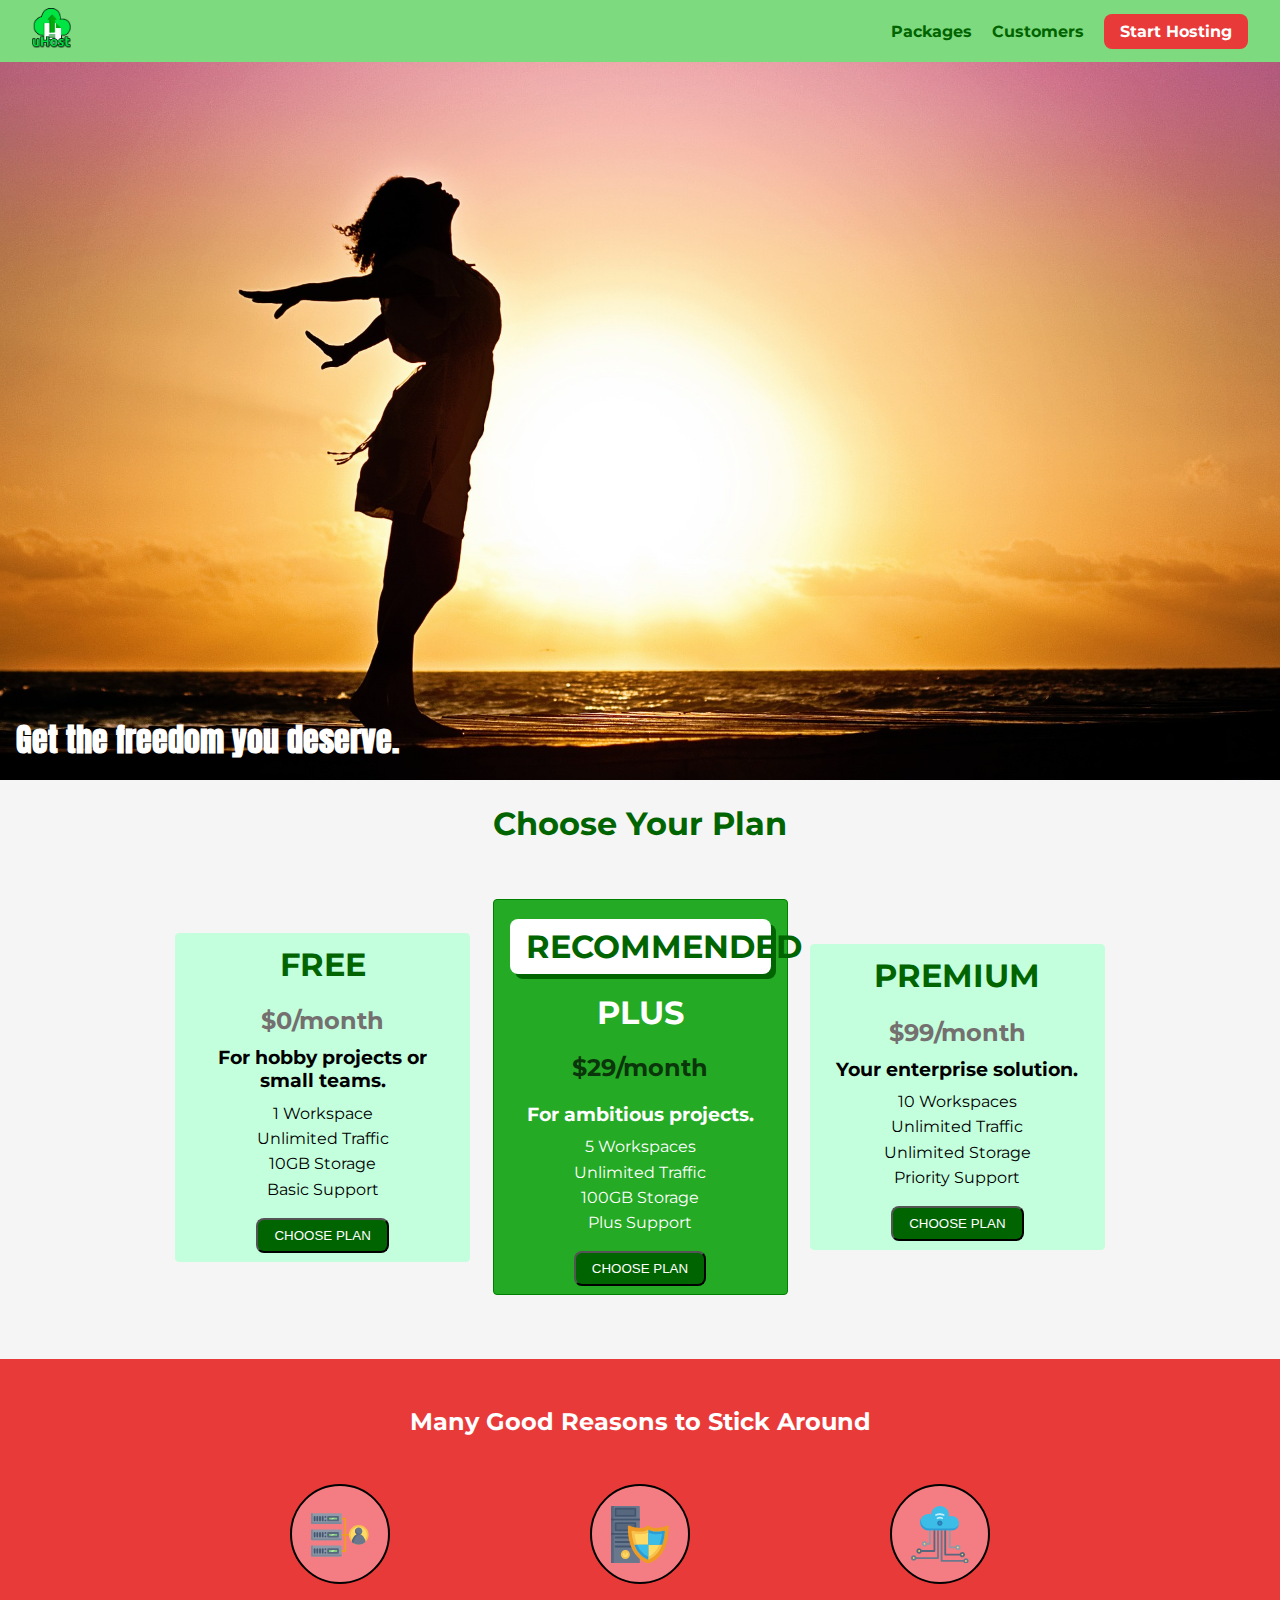
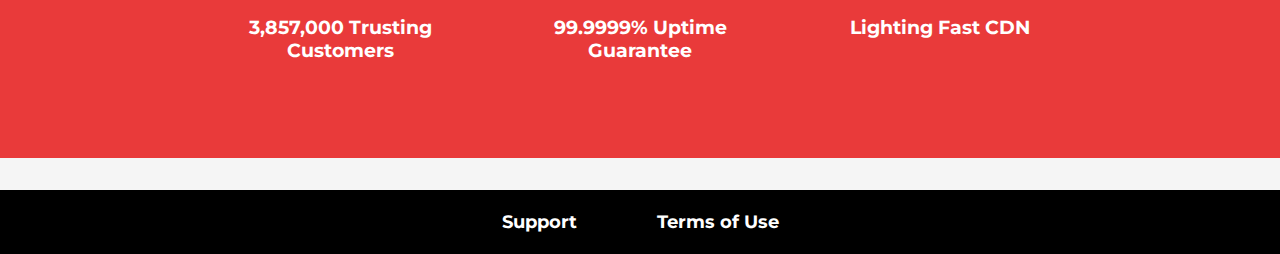
<file: index.html>
<!DOCTYPE html>
<html lang="en">

<head>
    <meta charset="UTF-8">
    <meta name="viewport" content="width=device-width, initial-scale=1.0, user-scalable=yes">
    <title>uHost</title>
    <link rel="shortcut icon" href="favicon.png">
    <link rel="stylesheet" href="./common.css">
    <link rel="stylesheet" href="./main.css">
    <script src="./app.js" defer></script>
</head>

<body>
    <!-- Backdrop -->
    <div class="backdrop"></div>

    <section class="model">
        <h1>Do You Want to <br> Continue ?</h1>

        <div class="model-panel">
            <a href="./start-hosting/">Yes!</a>
            <button>No!</button>
        </div>
    </section>


    <header>
        <h2>
            <img src="./image/menu-icon.svg" alt="menu icon" class="menu-icon">

            <a href="/">
                <img src="./image/uhost-icon.png" alt="uHost Logo">
            </a>
        </h2>
        <nav class="desktop-nav">
            <ul>
                <li>
                    <a href="./packages/">Packages</a>
                </li>
                <li>
                    <a href="./customers/">Customers</a>
                </li>
                <li>
                    <a href="./start-hosting/" class="cta-btn">Start Hosting</a>
                </li>
            </ul>
        </nav>
    </header>


    <!-- SideNav for mobile -->
    <nav class="mobile-nav">
        <ul>
            <li>
                <a href="./packages/">Packages</a>
            </li>
            <li>
                <a href="./customers/">Customers</a>
            </li>
            <li>
                <a href="./start-hosting/" class="cta-btn">Start Hosting</a>
            </li>
        </ul>
    </nav>

    <main>
        <section id="title">
            <h1>Get the freedom you deserve.</h1>
        </section>

        <section id="plans">
            <h1 class="sub-title">Choose Your Plan</h1>

            <div>
                <article>
                    <h1 class="card-title">FREE</h1>
                    <h2 class="card-price">$0/month</h2>
                    <h3>For hobby projects or small teams.</h3>
                    <ul>
                        <li>1 Workspace</li>
                        <li>Unlimited Traffic</li>
                        <li>10GB Storage</li>
                        <li>Basic Support</li>
                    </ul>
                    <div>
                        <button class="choose-plan-btn">CHOOSE PLAN</button>
                    </div>
                </article>
                <article class="card-recommend">
                    <h1>RECOMMENDED</h1>
                    <h1>PLUS</h1>
                    <h2 class="card-recommend-price">$29/month</h2>
                    <h3>For ambitious projects.</h3>
                    <ul>
                        <li>5 Workspaces</li>
                        <li>Unlimited Traffic</li>
                        <li>100GB Storage</li>
                        <li>Plus Support</li>
                    </ul>
                    <div>
                        <button class="choose-plan-btn">CHOOSE PLAN</button>
                    </div>
                </article>
                <article>
                    <h1 class="card-title">PREMIUM</h1>
                    <h2 class="card-price">$99/month</h2>
                    <h3>Your enterprise solution.</h3>
                    <ul>
                        <li>10 Workspaces</li>
                        <li>Unlimited Traffic</li>
                        <li>Unlimited Storage</li>
                        <li>Priority Support</li>
                    </ul>
                    <div>
                        <button class="choose-plan-btn">CHOOSE PLAN</button>
                    </div>
                </article>
            </div>

        </section>

        <section class="reasons">
            <h2>Many Good Reasons to Stick Around</h2>

            <section class="reason-items">
                <div>
                    <figure>
                        <svg viewBox="0 0 512 512">
                            <path style="fill:#F09B24;"
                                d="M344,248h-32V112c0-4.418-3.582-8-8-8h-40c-4.418,0-8,3.582-8,8s3.582,8,8,8h32v128h-32  c-4.418,0-8,3.582-8,8s3.582,8,8,8h32v128h-32c-4.418,0-8,3.582-8,8s3.582,8,8,8h40c4.418,0,8-3.582,8-8V264h32c4.418,0,8-3.582,8-8  S348.418,248,344,248z">
                            </path>
                            <path style="fill:#8E9AA9;"
                                d="M264,64H8c-4.418,0-8,3.582-8,8v80c0,4.418,3.582,8,8,8h256c4.418,0,8-3.582,8-8V72  C272,67.582,268.418,64,264,64z">
                            </path>
                            <path style="fill:#7C899B;"
                                d="M24,144c-4.418,0-8-3.582-8-8V64H8c-4.418,0-8,3.582-8,8v80c0,4.418,3.582,8,8,8h256  c4.418,0,8-3.582,8-8v-8H24z">
                            </path>
                            <rect x="152" y="96" style="fill:#B8E3A8;" width="88" height="32"></rect>
                            <g>
                                <polygon style="fill:#7EC97D;" points="152,96 152,128 166,128 198,96  "></polygon>
                                <polygon style="fill:#7EC97D;" points="220,96 188,128 240,128 240,96  "></polygon>
                            </g>
                            <path style="fill:#56677E;"
                                d="M240,136h-88c-4.418,0-8-3.582-8-8V96c0-4.418,3.582-8,8-8h88c4.418,0,8,3.582,8,8v32  C248,132.418,244.418,136,240,136z M160,120h72v-16h-72V120z">
                            </path>
                            <g>
                                <path style="fill:#435670;"
                                    d="M32,136c-4.418,0-8-3.582-8-8V96c0-4.418,3.582-8,8-8s8,3.582,8,8v32C40,132.418,36.418,136,32,136z   ">
                                </path>
                                <path style="fill:#435670;"
                                    d="M56,136c-4.418,0-8-3.582-8-8V96c0-4.418,3.582-8,8-8s8,3.582,8,8v32C64,132.418,60.418,136,56,136z   ">
                                </path>
                                <path style="fill:#435670;"
                                    d="M80,136c-4.418,0-8-3.582-8-8V96c0-4.418,3.582-8,8-8s8,3.582,8,8v32C88,132.418,84.418,136,80,136z   ">
                                </path>
                                <path style="fill:#435670;"
                                    d="M104,136c-4.418,0-8-3.582-8-8V96c0-4.418,3.582-8,8-8s8,3.582,8,8v32   C112,132.418,108.418,136,104,136z">
                                </path>
                                <path style="fill:#435670;"
                                    d="M128,105c-4.418,0-8-3.582-8-8v-1c0-4.418,3.582-8,8-8s8,3.582,8,8v1   C136,101.418,132.418,105,128,105z">
                                </path>
                                <path style="fill:#435670;"
                                    d="M128,136c-4.418,0-8-3.582-8-8v-1c0-4.418,3.582-8,8-8s8,3.582,8,8v1   C136,132.418,132.418,136,128,136z">
                                </path>
                            </g>
                            <path style="fill:#8E9AA9;"
                                d="M264,208H8c-4.418,0-8,3.582-8,8v80c0,4.418,3.582,8,8,8h256c4.418,0,8-3.582,8-8v-80  C272,211.582,268.418,208,264,208z">
                            </path>
                            <path style="fill:#7C899B;"
                                d="M24,288c-4.418,0-8-3.582-8-8v-72H8c-4.418,0-8,3.582-8,8v80c0,4.418,3.582,8,8,8h256  c4.418,0,8-3.582,8-8v-8H24z">
                            </path>
                            <rect x="152" y="240" style="fill:#B8E3A8;" width="88" height="32"></rect>
                            <g>
                                <polygon style="fill:#7EC97D;" points="152,240 152,272 166,272 198,240  "></polygon>
                                <polygon style="fill:#7EC97D;" points="220,240 188,272 240,272 240,240  "></polygon>
                            </g>
                            <path style="fill:#56677E;"
                                d="M240,280h-88c-4.418,0-8-3.582-8-8v-32c0-4.418,3.582-8,8-8h88c4.418,0,8,3.582,8,8v32  C248,276.418,244.418,280,240,280z M160,264h72v-16h-72V264z">
                            </path>
                            <g>
                                <path style="fill:#435670;"
                                    d="M32,280c-4.418,0-8-3.582-8-8v-32c0-4.418,3.582-8,8-8s8,3.582,8,8v32C40,276.418,36.418,280,32,280   z">
                                </path>
                                <path style="fill:#435670;"
                                    d="M56,280c-4.418,0-8-3.582-8-8v-32c0-4.418,3.582-8,8-8s8,3.582,8,8v32C64,276.418,60.418,280,56,280   z">
                                </path>
                                <path style="fill:#435670;"
                                    d="M80,280c-4.418,0-8-3.582-8-8v-32c0-4.418,3.582-8,8-8s8,3.582,8,8v32C88,276.418,84.418,280,80,280   z">
                                </path>
                                <path style="fill:#435670;"
                                    d="M104,280c-4.418,0-8-3.582-8-8v-32c0-4.418,3.582-8,8-8s8,3.582,8,8v32   C112,276.418,108.418,280,104,280z">
                                </path>
                                <path style="fill:#435670;"
                                    d="M128,249c-4.418,0-8-3.582-8-8v-1c0-4.418,3.582-8,8-8s8,3.582,8,8v1   C136,245.418,132.418,249,128,249z">
                                </path>
                                <path style="fill:#435670;"
                                    d="M128,280c-4.418,0-8-3.582-8-8v-1c0-4.418,3.582-8,8-8s8,3.582,8,8v1   C136,276.418,132.418,280,128,280z">
                                </path>
                            </g>
                            <path style="fill:#8E9AA9;"
                                d="M264,352H8c-4.418,0-8,3.582-8,8v80c0,4.418,3.582,8,8,8h256c4.418,0,8-3.582,8-8v-80  C272,355.582,268.418,352,264,352z">
                            </path>
                            <path style="fill:#7C899B;"
                                d="M24,432c-4.418,0-8-3.582-8-8v-72H8c-4.418,0-8,3.582-8,8v80c0,4.418,3.582,8,8,8h256  c4.418,0,8-3.582,8-8v-8H24z">
                            </path>
                            <rect x="152" y="384" style="fill:#B8E3A8;" width="88" height="32"></rect>
                            <g>
                                <polygon style="fill:#7EC97D;" points="152,384 152,416 166,416 198,384  "></polygon>
                                <polygon style="fill:#7EC97D;" points="220,384 188,416 240,416 240,384  "></polygon>
                            </g>
                            <path style="fill:#56677E;"
                                d="M240,424h-88c-4.418,0-8-3.582-8-8v-32c0-4.418,3.582-8,8-8h88c4.418,0,8,3.582,8,8v32  C248,420.418,244.418,424,240,424z M160,408h72v-16h-72V408z">
                            </path>
                            <g>
                                <path style="fill:#435670;"
                                    d="M32,424c-4.418,0-8-3.582-8-8v-32c0-4.418,3.582-8,8-8s8,3.582,8,8v32C40,420.418,36.418,424,32,424   z">
                                </path>
                                <path style="fill:#435670;"
                                    d="M56,424c-4.418,0-8-3.582-8-8v-32c0-4.418,3.582-8,8-8s8,3.582,8,8v32C64,420.418,60.418,424,56,424   z">
                                </path>
                                <path style="fill:#435670;"
                                    d="M80,424c-4.418,0-8-3.582-8-8v-32c0-4.418,3.582-8,8-8s8,3.582,8,8v32C88,420.418,84.418,424,80,424   z">
                                </path>
                                <path style="fill:#435670;"
                                    d="M104,424c-4.418,0-8-3.582-8-8v-32c0-4.418,3.582-8,8-8s8,3.582,8,8v32   C112,420.418,108.418,424,104,424z">
                                </path>
                                <path style="fill:#435670;"
                                    d="M128,393c-4.418,0-8-3.582-8-8v-1c0-4.418,3.582-8,8-8s8,3.582,8,8v1   C136,389.418,132.418,393,128,393z">
                                </path>
                                <path style="fill:#435670;"
                                    d="M128,424c-4.418,0-8-3.582-8-8v-1c0-4.418,3.582-8,8-8s8,3.582,8,8v1   C136,420.418,132.418,424,128,424z">
                                </path>
                            </g>
                            <path style="fill:#F7C14D;"
                                d="M424,168c-48.523,0-88,39.477-88,88s39.477,88,88,88s88-39.477,88-88S472.523,168,424,168z">
                            </path>
                            <path style="fill:#FFDB66;"
                                d="M424,184c-39.701,0-72,32.299-72,72s32.299,72,72,72s72-32.299,72-72S463.701,184,424,184z">
                            </path>
                            <path style="fill:#69788D;"
                                d="M484.893,314.16C476.393,274.588,451.922,248,424,248s-52.393,26.588-60.893,66.16  c-0.605,2.82,0.354,5.749,2.511,7.664C381.731,336.124,402.465,344,424,344s42.269-7.876,58.381-22.176  C484.539,319.909,485.498,316.98,484.893,314.16z">
                            </path>
                            <path style="fill:#56677E;"
                                d="M434.053,249.171C430.768,248.403,427.411,248,424,248c-27.922,0-52.393,26.588-60.893,66.16  c-0.605,2.82,0.354,5.749,2.511,7.664c3.383,3.002,6.979,5.703,10.734,8.125C384.904,286.243,407.373,255.378,434.053,249.171z">
                            </path>
                            <path style="fill:#69788D;"
                                d="M424,192c-17.645,0-32,14.355-32,32s14.355,32,32,32s32-14.355,32-32S441.645,192,424,192z">
                            </path>
                            <path style="fill:#56677E;"
                                d="M432,248c-17.645,0-32-14.355-32-32c0-6.783,2.128-13.076,5.742-18.258  C397.444,203.53,392,213.138,392,224c0,17.645,14.355,32,32,32c10.862,0,20.471-5.444,26.258-13.742  C445.076,245.872,438.783,248,432,248z">
                            </path>

                        </svg>
                    </figure>
                    <h3>3,857,000 Trusting Customers</h3>
                </div>
                <div>
                    <figure>
                        <svg viewBox="0 0 512 512">
                            <path style="fill:#69788D;"
                                d="M248,0H8C3.582,0,0,3.582,0,8v496c0,4.418,3.582,8,8,8h240c4.418,0,8-3.582,8-8V8  C256,3.582,252.418,0,248,0z">
                            </path>
                            <path style="fill:#56677E;"
                                d="M24,504V8c0-4.418,3.582-8,8-8H8C3.582,0,0,3.582,0,8v496c0,4.418,3.582,8,8,8h24  C27.582,512,24,508.418,24,504z">
                            </path>
                            <g>
                                <rect x="0" y="112" style="fill:#435670;" width="256" height="16"></rect>
                                <rect x="0" y="240" style="fill:#435670;" width="256" height="16"></rect>
                            </g>
                            <path style="fill:#F7C14D;"
                                d="M128,392c-22.056,0-40,17.944-40,40s17.944,40,40,40s40-17.944,40-40S150.056,392,128,392z">
                            </path>
                            <path style="fill:#FFDB66;"
                                d="M128,408c-13.233,0-24,10.767-24,24s10.767,24,24,24s24-10.767,24-24S141.233,408,128,408z">
                            </path>
                            <path style="fill:#F7C14D;"
                                d="M128,392c-2.739,0-5.414,0.278-8,0.805V424c0,4.418,3.582,8,8,8c4.418,0,8-3.582,8-8v-31.195  C133.414,392.278,130.739,392,128,392z">
                            </path>
                            <g>
                                <path style="fill:#435670;"
                                    d="M216,288H40c-4.418,0-8-3.582-8-8s3.582-8,8-8h176c4.418,0,8,3.582,8,8S220.418,288,216,288z">
                                </path>
                                <path style="fill:#435670;"
                                    d="M216,328H40c-4.418,0-8-3.582-8-8s3.582-8,8-8h176c4.418,0,8,3.582,8,8S220.418,328,216,328z">
                                </path>
                                <path style="fill:#435670;"
                                    d="M216,368H40c-4.418,0-8-3.582-8-8s3.582-8,8-8h176c4.418,0,8,3.582,8,8S220.418,368,216,368z">
                                </path>
                                <path style="fill:#435670;"
                                    d="M216,16H40c-4.418,0-8,3.582-8,8v64c0,4.418,3.582,8,8,8h176c4.418,0,8-3.582,8-8V24   C224,19.582,220.418,16,216,16z">
                                </path>
                            </g>
                            <rect x="48" y="32" style="fill:#56677E;" width="160" height="48"></rect>
                            <path style="fill:#435670;"
                                d="M216,144H40c-4.418,0-8,3.582-8,8v64c0,4.418,3.582,8,8,8h176c4.418,0,8-3.582,8-8v-64  C224,147.582,220.418,144,216,144z">
                            </path>
                            <rect x="48" y="160" style="fill:#56677E;" width="160" height="48"></rect>
                            <path style="fill:#F09B24;"
                                d="M511.747,180.237c-0.194-6.537-8.107-10.107-13.135-5.894c-5.6,4.693-42.904,21.282-98.514,21.282  c-33.45,0-64.625-20.999-64.929-21.206c-2.9-1.991-6.764-1.85-9.512,0.346c-2.677,2.135-27.201,20.86-63.793,20.86  c-55.607,0-92.914-16.589-98.515-21.282c-5.028-4.211-12.941-0.645-13.135,5.894c-1.634,54.834,4.655,105.941,18.693,151.903  c12.096,39.604,29.759,74.047,52.497,102.373c27.538,34.304,62.743,59.882,104.66,76.045c3.069,1.918,6.757,1.921,9.83,0  c41.917-16.163,77.122-41.741,104.66-76.045c22.738-28.326,40.401-62.77,52.497-102.373  C507.092,286.179,513.381,235.071,511.747,180.237z">
                            </path>
                            <path style="fill:#F7C14D;"
                                d="M476.21,221.226c-1.953-1.631-4.568-2.235-7.036-1.628c-21.686,5.327-44.926,8.028-69.075,8.028  c-25.926,0-49.633-8.975-64.955-16.504c-2.307-1.134-5.016-1.091-7.284,0.116c-14.059,7.477-36.919,16.388-65.994,16.388  c-24.153,0-47.394-2.701-69.075-8.028c-5.155-1.268-10.221,2.966-9.894,8.261c2.077,33.693,7.668,65.635,16.616,94.935  c22.774,74.565,66.139,126.334,128.888,153.868c2.032,0.891,4.397,0.891,6.43,0c61.777-27.107,104.716-78.876,127.62-153.868  c8.948-29.3,14.539-61.241,16.616-94.935C479.224,225.319,478.163,222.856,476.21,221.226z">
                            </path>
                            <path style="fill:#FFDB66;"
                                d="M331.609,451.727c-52.604-25.289-89.304-70.987-109.144-135.944  c-6.532-21.39-11.162-44.336-13.82-68.447c17.133,2.852,34.952,4.291,53.22,4.291c29.394,0,53.376-7.793,69.978-15.561  c17.44,7.736,41.656,15.561,68.256,15.561c18.267,0,36.085-1.439,53.219-4.291c-2.659,24.112-7.288,47.06-13.82,68.448  C419.545,381.108,383.27,426.805,331.609,451.727z">
                            </path>
                            <g>
                                <path style="fill:#2C9DD4;"
                                    d="M479.066,227.858c0.157-2.539-0.903-5.002-2.856-6.633s-4.568-2.235-7.036-1.628   c-21.686,5.327-44.926,8.028-69.075,8.028c-25.926,0-49.633-8.975-64.955-16.504c-1.057-0.52-2.2-0.78-3.345-0.806l-0.072,133.351   h123.601c2.556-6.746,4.933-13.702,7.123-20.874C471.398,293.493,476.989,261.552,479.066,227.858z">
                                </path>
                                <path style="fill:#2C9DD4;"
                                    d="M206.658,343.667c24.153,63.42,65.028,108.108,121.743,132.995c1.031,0.452,2.147,0.673,3.263,0.666   l0.063-133.661H206.658z">
                                </path>
                            </g>
                            <g>
                                <path style="fill:#3CBDE8;"
                                    d="M439.497,315.783c6.532-21.389,11.161-44.336,13.82-68.448c-17.134,2.852-34.952,4.291-53.219,4.291   c-26.6,0-50.815-7.824-68.256-15.561l-0.116,107.601h97.758C433.179,334.807,436.524,325.518,439.497,315.783z">
                                </path>
                                <path style="fill:#3CBDE8;"
                                    d="M232.523,343.667c21.144,50.298,54.363,86.56,99.087,108.06l0.117-108.06H232.523z">
                                </path>
                            </g>
                        </svg>
                    </figure>
                    <h3>99.9999% Uptime Guarantee</h3>
                </div>
                <div>
                    <figure>
                        <svg viewBox="0 0 512 512">
                            <path style="fill:#8E9AA9;"
                                d="M168,200c-4.418,0-8,3.582-8,8v120h-17.376c-3.302-9.311-12.194-16-22.624-16  c-13.234,0-24,10.767-24,24s10.766,24,24,24c10.429,0,19.321-6.689,22.624-16H168c4.418,0,8-3.582,8-8V208  C176,203.582,172.418,200,168,200z">
                            </path>
                            <path style="fill:#FFDB66;"
                                d="M120,328c-4.411,0-8,3.589-8,8s3.589,8,8,8s8-3.589,8-8S124.411,328,120,328z"></path>
                            <path style="fill:#56677E;"
                                d="M208,200c-4.418,0-8,3.582-8,8v184H94.624C91.322,382.689,82.43,376,72,376  c-13.234,0-24,10.767-24,24s10.766,24,24,24c10.429,0,19.321-6.689,22.624-16H208c4.418,0,8-3.582,8-8V208  C216,203.582,212.418,200,208,200z">
                            </path>
                            <path style="fill:#FFDB66;"
                                d="M72,392c-4.411,0-8,3.589-8,8s3.589,8,8,8s8-3.589,8-8S76.411,392,72,392z"></path>
                            <path style="fill:#69788D;"
                                d="M240,208c-4.418,0-8,3.582-8,8v239H47.24c-2.671-10.34-12.078-18-23.24-18c-13.234,0-24,10.767-24,24  s10.766,24,24,24c9.666,0,18.009-5.747,21.809-14H240c4.418,0,8-3.582,8-8V216C248,211.582,244.418,208,240,208z">
                            </path>
                            <path style="fill:#FFDB66;"
                                d="M24,453c-4.411,0-8,3.589-8,8s3.589,8,8,8s8-3.589,8-8S28.411,453,24,453z"></path>
                            <path style="fill:#69788D;"
                                d="M488,464c-10.429,0-19.321,6.689-22.624,16H280V208c0-4.418-3.582-8-8-8s-8,3.582-8,8v280  c0,4.418,3.582,8,8,8h193.376c3.302,9.311,12.194,16,22.624,16c13.234,0,24-10.767,24-24S501.234,464,488,464z">
                            </path>
                            <path style="fill:#FFDB66;"
                                d="M488,480c-4.411,0-8,3.589-8,8s3.589,8,8,8s8-3.589,8-8S492.411,480,488,480z"></path>
                            <path style="fill:#56677E;"
                                d="M456,408c-10.429,0-19.321,6.689-22.624,16H312V208c0-4.418-3.582-8-8-8s-8,3.582-8,8v224  c0,4.418,3.582,8,8,8h129.376c3.302,9.311,12.194,16,22.624,16c13.234,0,24-10.767,24-24S469.234,408,456,408z">
                            </path>
                            <path style="fill:#FFDB66;"
                                d="M456,424c-4.411,0-8,3.589-8,8s3.589,8,8,8s8-3.589,8-8S460.411,424,456,424z"></path>
                            <path style="fill:#8E9AA9;"
                                d="M416,344c-10.429,0-19.321,6.689-22.624,16H352V208c0-4.418-3.582-8-8-8s-8,3.582-8,8v160  c0,4.418,3.582,8,8,8h49.376c3.302,9.311,12.194,16,22.624,16c13.234,0,24-10.767,24-24S429.234,344,416,344z">
                            </path>
                            <path style="fill:#FFDB66;"
                                d="M416,360c-4.411,0-8,3.589-8,8s3.589,8,8,8s8-3.589,8-8S420.411,360,416,360z"></path>
                            <path style="fill:#3CBDE8;"
                                d="M362,88c-8.741,0-17.231,1.751-25.06,5.085C337.646,88.797,338,84.43,338,80  c0-44.112-35.888-80-80-80c-42.823,0-77.895,33.816-79.909,76.149C170.393,73.415,162.244,72,154,72c-39.701,0-72,32.299-72,72  s32.299,72,72,72h208c35.29,0,64-28.71,64-64S397.29,88,362,88z">
                            </path>
                            <path style="fill:#2C9DD4;"
                                d="M368,200H160c-39.701,0-72-32.299-72-72c0-5.863,0.721-11.559,2.05-17.019  C84.918,120.88,82,132.102,82,144c0,39.701,32.299,72,72,72h208c30.389,0,55.88-21.296,62.379-49.743  C413.565,186.327,392.352,200,368,200z">
                            </path>
                            <path style="fill:#2A7DB5;"
                                d="M256,128c-13.234,0-24,10.767-24,24s10.766,24,24,24c13.233,0,24-10.767,24-24S269.233,128,256,128z">
                            </path>
                            <path style="fill:#2C9DD4;"
                                d="M256,144c-4.411,0-8,3.589-8,8s3.589,8,8,8c4.411,0,8-3.589,8-8S260.411,144,256,144z">
                            </path>
                            <g>
                                <path style="fill:#C5F1FA;"
                                    d="M221.755,87.695c-2.994,0-5.864-1.688-7.233-4.572c-1.894-3.991-0.194-8.763,3.798-10.657   C230.157,66.849,242.834,64,256,64c13.166,0,25.844,2.849,37.68,8.466c3.992,1.895,5.692,6.666,3.798,10.657   s-6.666,5.692-10.657,3.798C277.144,82.328,266.774,80,256,80c-10.774,0-21.144,2.328-30.821,6.921   C224.072,87.446,222.904,87.695,221.755,87.695z">
                                </path>
                                <path style="fill:#C5F1FA;"
                                    d="M276.545,116.618c-1.148,0-2.316-0.249-3.424-0.774C267.745,113.293,261.985,112,256,112   c-5.985,0-11.745,1.293-17.121,3.844c-3.991,1.895-8.763,0.192-10.657-3.798c-1.894-3.992-0.193-8.764,3.798-10.657   C239.557,97.813,247.625,96,256,96c8.376,0,16.444,1.813,23.98,5.389c3.991,1.894,5.692,6.665,3.798,10.657   C282.41,114.93,279.539,116.618,276.545,116.618z">
                                </path>
                            </g>

                        </svg>
                    </figure>
                    <h3>Lighting Fast CDN</h3>
                </div>
            </section>

        </section>
    </main>

    <footer>
        <nav>
            <ul>
                <li>
                    <a href="#">Support</a>
                </li>
                <li>
                    <a href="#">Terms of Use</a>
                </li>
            </ul>
        </nav>
    </footer>

</body>

</html>
</file>
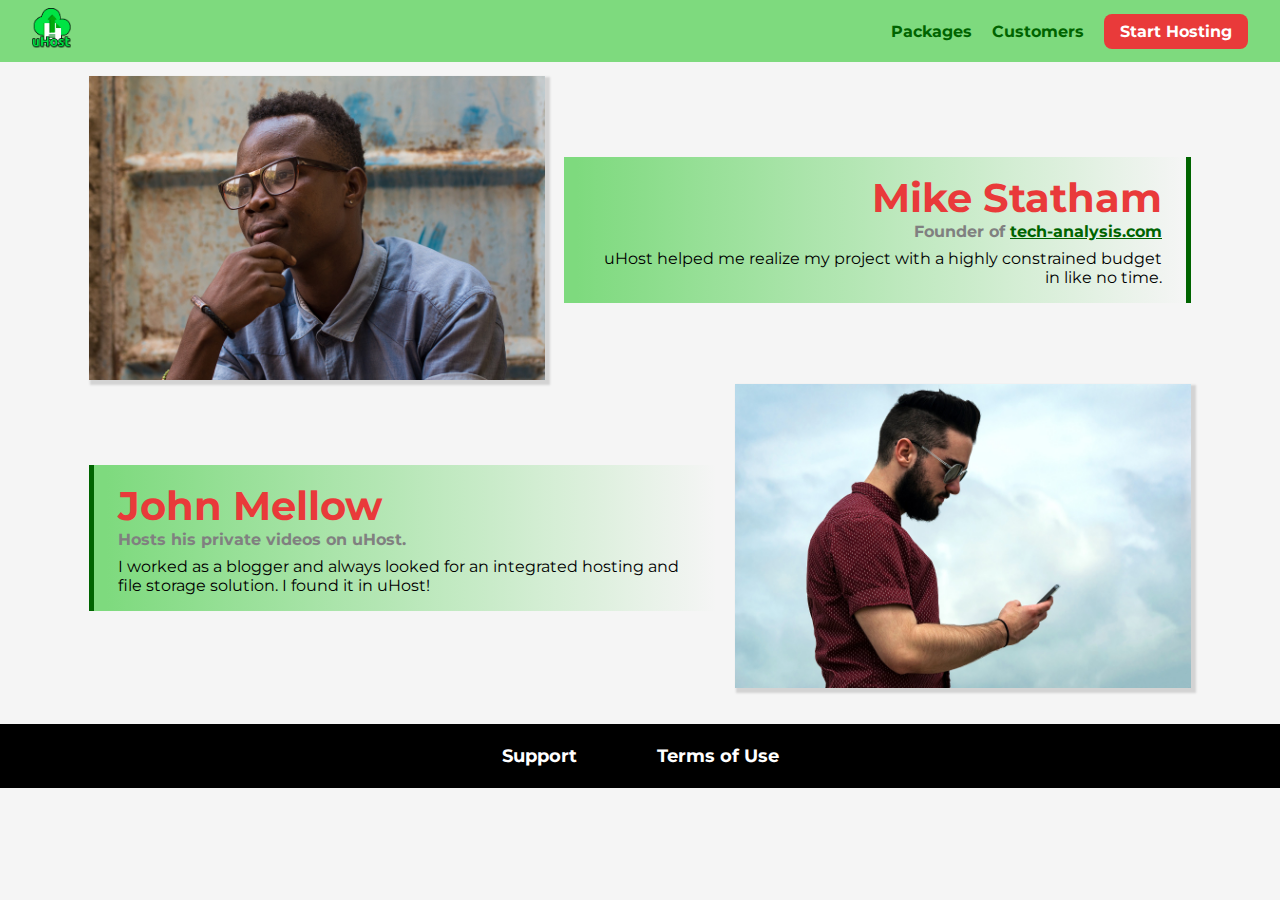
<file: customers/index.html>
<!DOCTYPE html>
<html lang="en">

<head>
    <meta charset="UTF-8">
    <meta name="viewport" content="width=device-width, initial-scale=1.0, user-scalable=yes">
    <meta http-equiv="X-UA-Compatible" content="ie=edge">
    <title>uHost Customers</title>
    <link rel="shortcut icon" href="../favicon.png">
    <link rel="stylesheet" href="../common.css">
    <link rel="stylesheet" href="./customers.css">
    <script src="../app.js" defer></script>
</head>

<body>
    <!-- Backdrop -->
    <div class="backdrop"></div>

    <section class="model">
        <h1>Do You Want to <br> Continue ?</h1>

        <div class="model-panel">
            <a href="../start-hosting/">Yes!</a>
            <button>No!</button>
        </div>
    </section>


    <header>
        <h2>
            <img src="../image/menu-icon.svg" alt="menu icon" class="menu-icon">

            <a href="/">
                <img src="../image/uhost-icon.png" alt="uHost Logo">
            </a>
        </h2>
        <nav class="desktop-nav">
            <ul>
                <li>
                    <a href="../packages/">Packages</a>
                </li>
                <li>
                    <a href="./index.html">Customers</a>
                </li>
                <li>
                    <a href="../start-hosting/" class="cta-btn">Start Hosting</a>
                </li>
            </ul>
        </nav>
    </header>

    <!-- SideNav for mobile -->
    <nav class="mobile-nav hide-sidenav-menu">
        <ul>
            <li>
                <a href="../packages/">Packages</a>
            </li>
            <li>
                <a href="./index.html">Customers</a>
            </li>
            <li>
                <a href="../start-hosting/" class="cta-btn">Start Hosting</a>
            </li>
        </ul>
    </nav>

    <main>
        <section>
            <article>
                <div class="img-holder">
                    <img src="../image/customer-1.jpg" alt="Mike Statham - Customer" class="testimonial-image">
                </div>
                <div class="testimonial">
                    <h1 class="testimonial-title">Mike Statham</h1>
                    <h2 class="testimonial-subtitle">Founder of
                        <a href="#">tech-analysis.com</a>
                    </h2>
                    <p>uHost helped me realize my project with a highly constrained budget in like no time.</p>
                </div>
            </article>
            <article>
                <div class="testimonial">
                    <h1 class="testimonial-title">John Mellow</h1>
                    <h2 class="testimonial-subtitle">Hosts his private videos on uHost.</h2>
                    <p>I worked as a blogger and always looked for an integrated hosting and file storage solution. I
                        found it in uHost!
                    </p>
                </div>
                <div class="img-holder">
                    <img src="../image/customer-2.jpg" alt="John Mellow - Customer" class="testimonial-image">
                </div>
            </article>
        </section>
    </main>

    <footer>
        <nav>
            <ul>
                <li>
                    <a href="#">Support</a>
                </li>
                <li>
                    <a href="#">Terms of Use</a>
                </li>
            </ul>
        </nav>
    </footer>
</body>

</html>
</file>
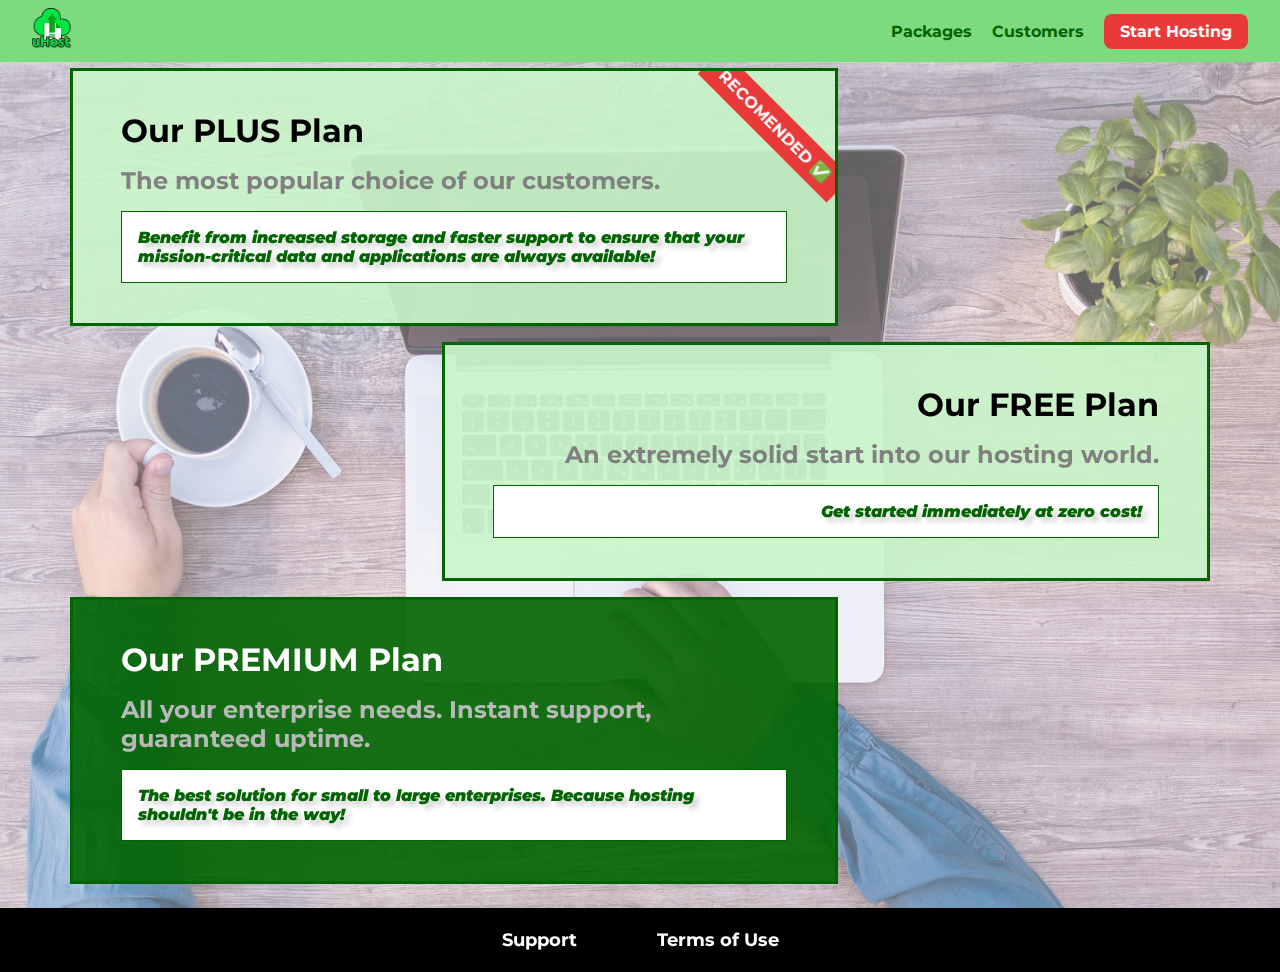
<file: packages/index.html>
<!DOCTYPE html>
<html lang="en">

<head>
    <meta charset="UTF-8">
    <meta name="viewport" content="width=device-width, initial-scale=1.0, user-scalable=yes">
    <link rel="shortcut icon" href="../favicon.png" type="image/x-icon">
    <link rel="stylesheet" href="../common.css">
    <link rel="stylesheet" href="./packages.css">
    <script src="../app.js" defer></script>

    <title>uHost</title>
</head>

<body>
    <!-- Backdrop -->
    <div class="backdrop"></div>

    <section class="model">
        <h1>Do You Want to <br> Continue ?</h1>

        <div class="model-panel">
            <a href="../start-hosting/">Yes!</a>
            <button>No!</button>
        </div>
    </section>

    <header>
        <h2>
            <img src="../image/menu-icon.svg" alt="menu icon" class="menu-icon">
            <a href="/">
                <img src="../image/uhost-icon.png" alt="uHost Logo">
            </a>
        </h2>
        <nav class="desktop-nav">
            <ul>
                <li>
                    <a href="./index.html">Packages</a>
                </li>
                <li>
                    <a href="../customers/">Customers</a>
                </li>
                <li>
                    <a href="../start-hosting/" class="cta-btn">Start Hosting</a>
                </li>
            </ul>
        </nav>
    </header>

    <!-- SideNav for mobile -->
    <nav class="mobile-nav hide-sidenav-menu">
        <ul>
            <li>
                <a href="./index.html">Packages</a>
            </li>
            <li>
                <a href="../customers/">Customers</a>
            </li>
            <li>
                <a href="../start-hosting/" class="cta-btn">Start Hosting</a>
            </li>
        </ul>
    </nav>

    <div class="background-img"></div>

    <main>
        <section>
            <a href="#">
                <h1 class="package-title">Our PLUS Plan</h1>
                <h2 class="package-subtitle">The most popular choice of our customers.</h2>
                <p>Benefit from increased storage and faster support to ensure that your mission-critical data and
                    applications are always available!</p>

                <h2 class="badge">RECOMENDED ✅️</h2>
            </a>
        </section>
        <section>
            <a href="#">
                <h1 class="package-title">Our FREE Plan</h1>
                <h2 class="package-subtitle">An extremely solid start into our hosting world.</h2>
                <p>Get started immediately at zero cost!</p>
            </a>
        </section>
        <section>
            <a href="#">
                <h1 class="package-title">Our PREMIUM Plan</h1>
                <h2 class="package-subtitle">All your enterprise needs. Instant support, guaranteed uptime. </h2>
                <p>The best solution for small to large enterprises. Because hosting shouldn't be in the way!</p>
            </a>
        </section>

    </main>

    <footer>
        <nav>
            <ul>
                <li>
                    <a href="#">Support</a>
                </li>
                <li>
                    <a href="#">Terms of Use</a>
                </li>
            </ul>
        </nav>
    </footer>
</body>

</html>
</file>
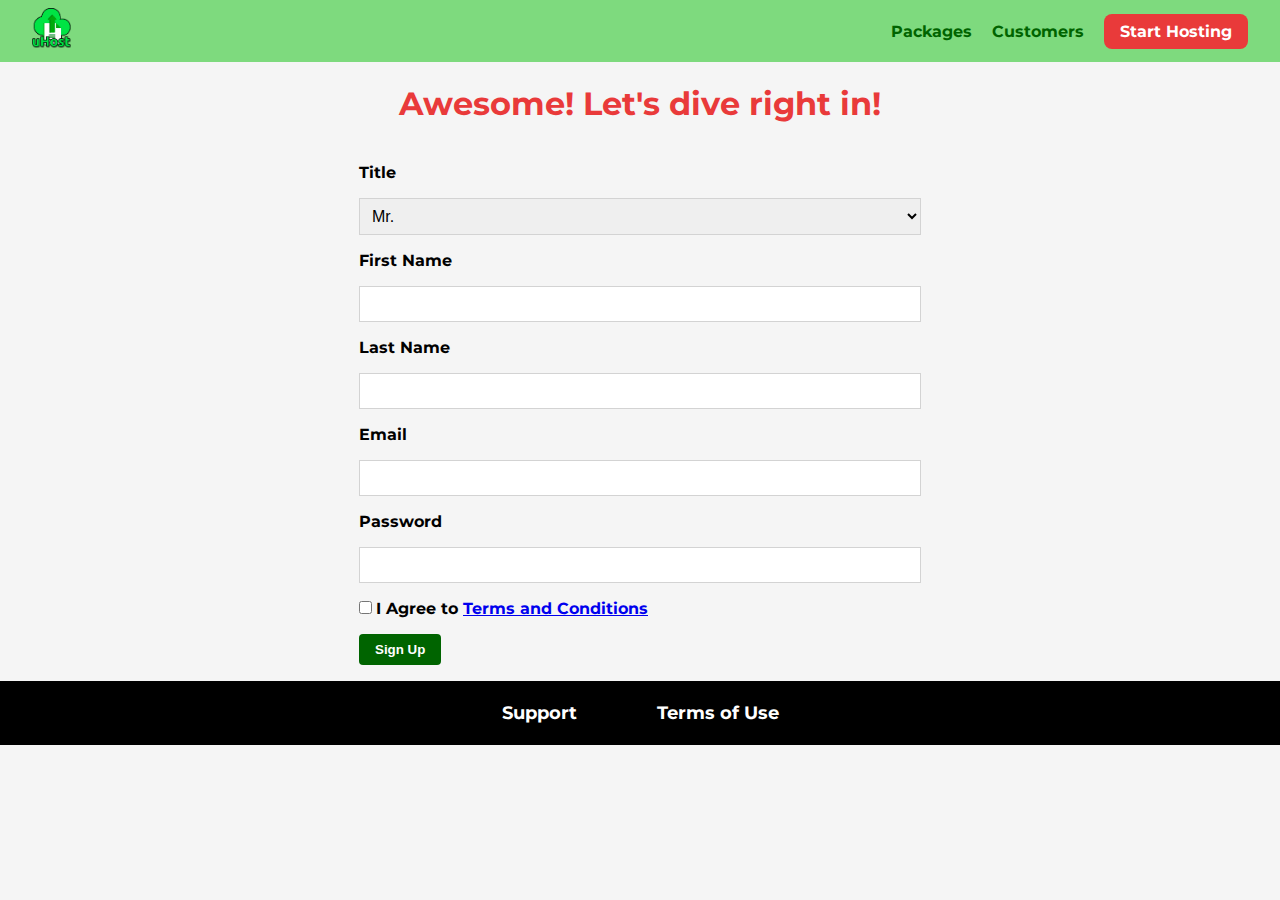
<file: start-hosting/index.html>
<!DOCTYPE html>
<html lang="en">

<head>
    <meta charset="UTF-8">
    <meta name="viewport" content="width=device-width, initial-scale=1.0, user-scalable=yes">
    <title>uHost</title>
    <link rel="shortcut icon" href="favicon.png">
    <link rel="stylesheet" href="../common.css">
    <link rel="stylesheet" href="./hosting.css">
    <script src="../app.js" defer></script>
</head>

<body>
    <!-- Backdrop -->
    <div class="backdrop"></div>

    <section class="model">
        <h1>Do You Want to <br> Continue ?</h1>

        <div class="model-panel">
            <a href="./index.html">Yes!</a>
            <button>No!</button>
        </div>
    </section>


    <header>
        <h2>
            <img src="../image/menu-icon.svg" alt="menu icon" class="menu-icon">

            <a href="/">
                <img src="../image/uhost-icon.png" alt="uHost Logo">
            </a>
        </h2>
        <nav class="desktop-nav">
            <ul>
                <li>
                    <a href="../packages/">Packages</a>
                </li>
                <li>
                    <a href="../customers/">Customers</a>
                </li>
                <li>
                    <a href="./index.html" class="cta-btn">Start Hosting</a>
                </li>
            </ul>
        </nav>
    </header>


    <!-- SideNav for mobile -->
    <nav class="mobile-nav hide-sidenav-menu">
        <ul>
            <li>
                <a href="../packages/">Packages</a>
            </li>
            <li>
                <a href="../customers/">Customers</a>
            </li>
            <li>
                <a href="./index.html" class="cta-btn">Start Hosting</a>
            </li>
        </ul>
    </nav>

    <main>
        <h1>Awesome! Let's dive right in!</h1>

        <form action="" method="post">
            <label for="title">Title</label>
            <select id="title">
                <option value="mr">Mr.</option>
                <option value="mrs">Mrs.</option>
                <option value="ms">Ms.</option>
            </select>

            <label for="first-name">First Name</label>
            <input type="text" id="first-name">
            <label for="last-name">Last Name</label>
            <input type="text" id="last-name">
            <label for="first-name">Email</label>
            <input type="email" id="email" autocomplete="off">
            <label for="password">Password</label>
            <input type="password" id="password">

            <input type="checkbox" id="i-agree">
            <label for="i-agree">
                I Agree to <a href="#">Terms and Conditions</a>
            </label>

            <button type="submit">Sign Up</button>



        </form>
    </main>

    <footer>
        <nav>
            <ul>
                <li>
                    <a href="#">Support</a>
                </li>
                <li>
                    <a href="#">Terms of Use</a>
                </li>
            </ul>
        </nav>
    </footer>

</body>

</html>
</file>
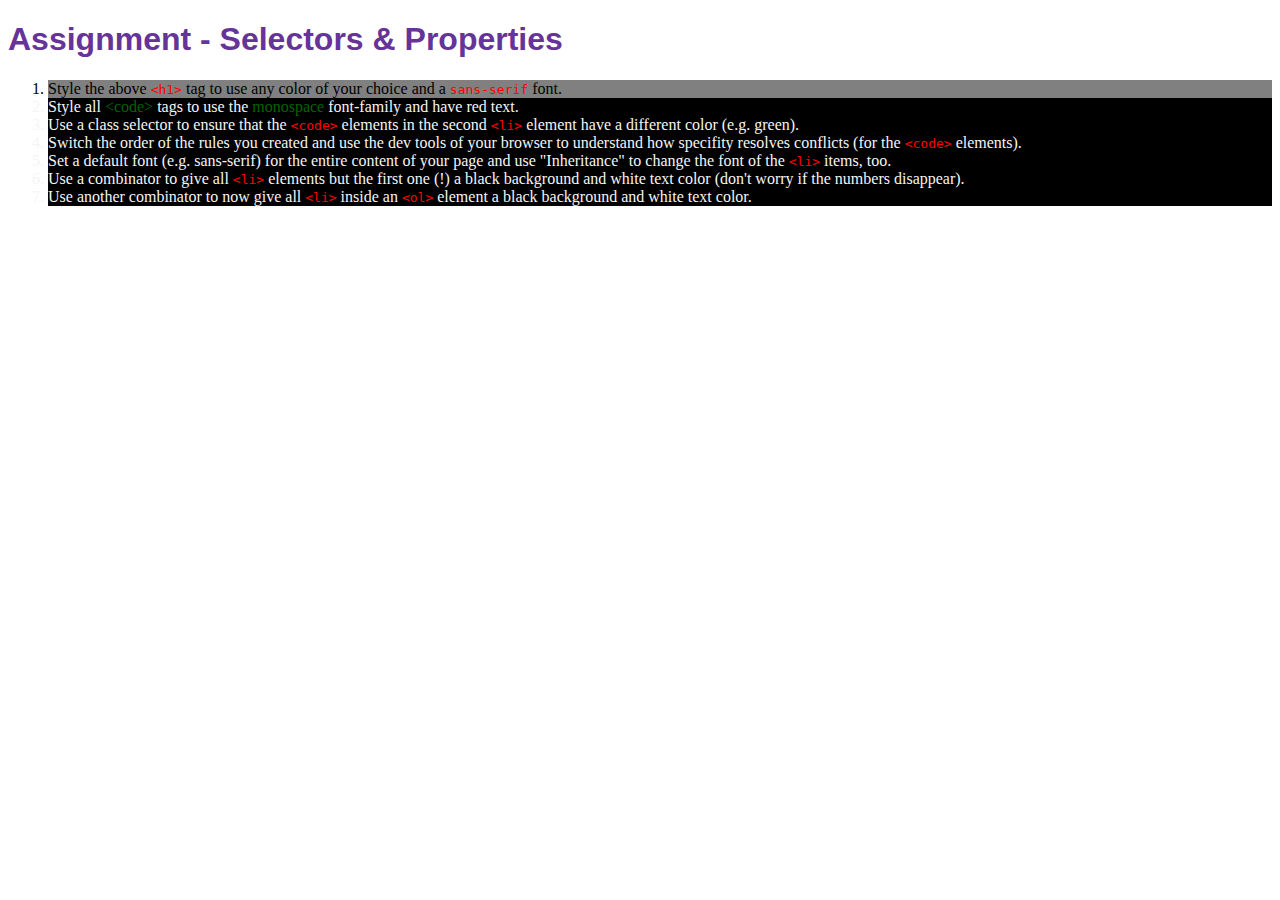
<file: problem1.html>
<!DOCTYPE html>
<html lang="en">

<head>
    <meta charset="UTF-8">
    <meta name="viewport" content="width=device-width, initial-scale=1.0">
    <meta http-equiv="X-UA-Compatible" content="ie=edge">
    <title>CSS Course</title>
    <link rel="stylesheet" href="./p1.css">
</head>

<body>
    <h1 id="assignment-instructions">Assignment - Selectors &amp; Properties</h1>
    <ol>
        <li>Style the above <code>&lt;h1&gt;</code> tag to use any color of your choice and a <code>sans-serif</code>
            font.</li>
        <li>Style all <code>&lt;code&gt;</code> tags to use the <code>monospace</code> font-family and have red text.
        </li>
        <li>Use a class selector to ensure that the <code>&lt;code&gt;</code> elements in the second
            <code>&lt;li&gt;</code> element have a different color (e.g. green).</li>
        <li>Switch the order of the rules you created and use the dev tools of your browser to understand how specifity
            resolves conflicts (for the <code>&lt;code&gt;</code> elements).</li>
        <li>Set a default font (e.g. sans-serif) for the entire content of your page and use "Inheritance" to change the
            font of the <code>&lt;li&gt;</code> items, too.</li>
        <li>Use a combinator to give all <code>&lt;li&gt;</code> elements but the first one (!) a black background and
            white text color (don't worry if the numbers disappear).</li>
        <li>Use another combinator to now give all <code>&lt;li&gt;</code> inside an <code>&lt;ol&gt;</code> element a
            black background and white text color.</li>
    </ol>
</body>

</html>
</file>
<file: common.css>
@import url('https://fonts.googleapis.com/css2?family=Montserrat:ital,wght@0,400;0,700;1,900&display=swap');
@import url('https://fonts.googleapis.com/css2?family=Anton&display=swap');


::after, ::before, * {
    margin: 0;
    padding: 0;
    box-sizing: border-box;
}

body {
    background-color: whitesmoke;
    font-family: Montserrat, sans-serif;
}

header {
    background-color: rgb(126, 218, 126);
    color: darkgreen;
    display: flex;
    flex-flow: row wrap;
    justify-content: space-between;
    align-items: center;
    padding: 0.5rem 2rem;
    position: fixed;
    width: 100%;
    top: 0;
    left: 0;
    z-index: 10;
}
header > h2 > a {
    color: inherit;
    text-decoration: none;
}

header > h2 img {
    height: 40px;
}

nav li {
    display: inline-block;
}
header nav li:nth-child(2) {
    padding: 0 1rem;
}

nav a {
    color: inherit;
    text-decoration: none;
    font-weight: bold;
    padding-bottom: 8px;
}
a:focus {
    outline: none;
}

header nav a:hover, header nav a:active {
    color: white;
    border-bottom: 3px solid white;
}
.cta-btn {
    display: inline-block;
    background-color: rgb(233, 58, 58);
    color: white;
    padding: 0.5rem 1rem;
    border-radius: 0.5rem;
    animation: my-anim 5s ease 3s 3 normal none;
}
.cta-btn:hover {
    background-color: white;
    color: rgb(233, 58, 58);
    border: none;
}

main {
    margin-top: 60px;
}

footer {
    background-color: black;
    color: white;
    text-align: center;
    font-weight: bold;
    font-size: large;
    padding: 0.5rem 0;
    margin-top: 1rem;
}

footer a:hover, footer a:active {
    border: none;
}

footer ul {
    display: flex;
    flex-flow: row wrap;
    justify-content: center;
    align-items: center;
}

footer li {
    margin: 0.5rem 1.5rem;
    padding: 0.3rem 1rem;
}

/* Backdrop */
.backdrop {
    position: fixed;
    top: 0;
    left: 0;
    width: 100vw;
    height: 0vh;
    background-color: rgba(0, 0, 0, 0.7);
    z-index: 30;
    transition: height 200ms ease-out;
}
.model {
    position: fixed;
    top: 20%;
    left: 35%;
    right: 35%;
    z-index: 50;
    background-color: whitesmoke;
    padding: 1rem 3rem;
    opacity: 0;
    transform: translateY(-100rem);
    transition: opacity 300ms ease-out, transform 800ms cubic-bezier(0.68, -0.6, 0.32, 1.6);
}

.show-model {
    opacity: 1;
    transform: translateY(0);
}

.model h1 {
    text-align: center;
    font-size: 2rem;
}
.model-panel {
    text-align: center;
    margin-top: 1rem;
}
.model-panel a {
    background-color: darkgreen;
    color: white;
    text-decoration: none;
    padding: 0.3rem 0.7rem;
    font-size: 1rem;
}
.model-panel button {
    background-color: rgb(233, 58, 58);
    color: white;
    padding: 0.3rem 0.7rem;
    border: none;
    font-size: 1rem;
    font-weight: bold;
}


/* SideNav */
.menu-icon {
    display: none;
    margin-right: 1.3rem;
}

.mobile-nav {
    position: fixed;
    left: 0;
    top: 0;
    width: 0vw;
    height: 100vh;
    padding: 1rem;
    background-color: whitesmoke;
    z-index: 50;
    color: darkgreen;
    transition: width 300ms ease-out, opacity 270ms ease-in;
    opacity: 0;
}
.mobile-nav ul {
    display: flex;
    flex-flow: column nowrap;
    height: 50%;
    justify-content: center;
    align-items: center;
}
.mobile-nav li {
    padding: 1rem;
}

.mobile-nav  a:not(.cta-btn):focus, .mobile-nav  a:not(.cta-btn):active {
    border-bottom: 3px solid darkgreen;
}

.open-sidenav-menu {
    width: 70vw;
    opacity: 1;
}



/* For phones/phablet */
@media all and (max-width: 600px) {
    .menu-icon {
        display: inline-block;
    }
    .desktop-nav {
        display: none;
    }
    .model {
        left: 20%;
        width: 60vw;
        padding: 1.5rem;
    }
}

/* For tablets */
@media all and (min-width: 768px) and (max-width: 1024px) {
    .model {
        left: 35%;
    }
    footer {
        margin: 0;
        position: fixed;
        bottom: 0;
        left: 0;
        width: 100vw;
    }
}


@keyframes my-anim {
    0% {
        transform: scale(2);
    }
    25% {
        transform: translate(20px, 20px);
    }
    50% {
        transform: rotateZ(50deg);
    }
    75% {
        transform: skew(70deg, 70deg);
    }
    100% {
        transform: translateZ(50px);
    }
}
</file>
<file: main.css>
#title {
    height: 80vh;
    background-image: url("./image/freedom.jpg");
    background-repeat: no-repeat;
    background-size: cover;
    /* background-size: auto 100%; */
    /* background-position: 0% 40%; */
    background-position: left 0% top 30%;
    background-origin: border-box;
    background-clip: border-box;
    position: relative;

    /* border: 5px dashed black; */
}

#title h1 {
    color: white;
    font-family: Anton, sans-serif;
    font-weight: bold;
    position: absolute;
    bottom: 1rem;
    left: 1rem;
}

.sub-title {
    color: darkgreen ;
    font-family: inherit;
    text-align: center;
    padding: 1.5rem 0;
}

section:not(#title):nth-child(2){
    font-weight: bold;
}

#plans div:nth-child(2) {
    display: flex;
    flex-flow: row wrap;
    justify-content: center;
    align-items: center;
    align-content: space-around;
    padding: 1.5rem 0;
}
#plans article {
    border: 1px solid rgb(196, 255, 221);
    background-color: rgb(196, 255, 221);
    text-align: center;
    /* flex: 0 0 22%; */
    width: 295px;
    margin: 0.5rem 0.7rem;
    padding: 0 1rem;
    border-radius: 0.25rem;
    
}
#plans article.card-recommend {
    border: 1px solid green;
    background-color: rgb(36, 170, 36);
    color: white;
}
.card-recommend h1:first-child {
    background-color: white;
    color: darkgreen;
    padding: 0.5rem 1rem;
    border-radius: 0.5rem;
    margin: 1.2rem 0;
    box-shadow: 5px 5px;
    
}
.card-recommend-price {
    margin: 1.3rem 0;
    color: rgba(0, 0, 0, 0.7);
}

.card-title {
    color: darkgreen;
    padding: 0.7rem 0;
}
.card-price {
    color: rgb(116, 112, 112);
    padding: 0.7rem 0;
}
article ul {
    margin: 0.5rem 0;
}
article li {
    list-style: none;
    font-weight: normal;
    padding: 0.2rem 0;
}
article button {
    display: inline-block;
    background-color: darkgreen;
    color: white;
    padding: 0.5rem 1rem;
    border-radius: 0.5rem;
    margin: 0.5rem 0;
}
article button:hover, article button:focus {
    outline: none;
    background-color: white;
    color: darkgreen;
}

.reasons {
    background-color: rgb(233, 58, 58);
    padding: 3rem 0;
    margin: 2rem 0;
    color: white;
}
.reasons h2 {
    padding: 0 1rem;
    text-align: center;
}

.reasons .reason-items {
    display: flex;
    flex-flow: row wrap;
    justify-content: center;
    align-items: stretch;
}
.reason-items div {
    width: 300px;
    margin: 1rem 0;
    padding: 2rem;
    text-align: center;
}
.reason-items figure {
    border: 2px solid black;
    background-color: rgba(255, 192, 203, 0.5);
    width: 100px;
    height: 100px;
    border-radius: 50%;
    margin: 0 auto 2rem auto;
    padding: 1.2rem;
}


/* For phones/phablet */
@media all and (max-width: 600px) {
    #title {
        height: 60vh;
        background-position: left 20% top 30%;
    }
    .reason-items div {
        margin: 0;
        padding: 1rem;   
    }
}

@media screen and (orientation: landscape) and (max-height: 450px) {
    .reason-items div {
        width: 210px;
        margin: 0;
    }
}
</file>
<file: customers/customers.css>
main {
    padding: 1rem 0;
    max-width: 1140px;
    margin-left: auto;
    margin-right: auto;
}

.testimonial {
    margin: 2rem 0;
    padding: 1rem 1.5rem;
    width: 55%;
    background-image: linear-gradient(to right, rgb(126, 218, 126) 2%, transparent);
}

article:first-child > .testimonial {
    text-align: right;
    border-right: 5px solid darkgreen;
}
article:last-child > .testimonial {
    text-align: left;
    border-left: 5px solid darkgreen;
}


.testimonial-title {
    font-size: 2.5rem;
    color: rgb(233, 58, 58);   
    /* rgb(126, 218, 126) */
}
.testimonial-subtitle {
    font-size: 1rem;
    color: rgba(128, 128, 128, 1);
    font-weight: bold;
}
.testimonial-subtitle a {
    color: darkgreen;
    text-decoration: underline;
}
.testimonial p {
    padding-top: 0.5rem;
    font-weight: normal;
}

article {
    display: flex;
    flex-flow: row wrap;
    justify-content: space-evenly;
    align-items: center;
}
.img-holder {
    width: 40%;
    min-width: 300px;
}

.testimonial-image {
    width: 100%;
    object-fit: cover;
    box-shadow: 3px 3px 2px 2px lightgray;
}
.testimonial-image:hover, .testimonial-image:focus {
    filter: grayscale(80%);
}

/* For phones/phablet */
@media all and (max-width: 600px) {

    .img-holder, .testimonial {
       width: 90%;
    }
}


/* For tablets */
@media all and (min-width: 768px) and (max-width: 1024px) {
    footer {
        position: fixed;
        left: 0;
        bottom: 0;
        width: 100vw;
    }
}
</file>
<file: packages/packages.css>
main {
    display: flex;
    flex-flow: column nowrap;
    justify-content: center;
    align-items: flex-start;
    max-width: 1140px;
    margin-left: auto;
    margin-right: auto;
}

.background-img {
    position: fixed;
    top: 50px;
    left: 0;
    width: 100vw;
    height: 100vh;
    background-image: url("../image/plans-background.jpg");
    background-size: cover;
    background-position: center;
    background-attachment: scroll;
    z-index: -1;
    filter: opacity(60%);
    /* opacity: 0.6; */
}

section {
    border: 3px solid darkgreen;
    width: 60vw;
    margin: 0.5rem 0;
    padding: 1.5rem 3rem;
    background-color: rgba(201, 245, 201, 0.9);

}
section:hover, section:focus {
    box-shadow: 4px 4px 4px 4px gray;
    border: 3px solid rgb(233, 58, 58);;
}

section a {
    text-decoration: none;
}

.package-title {
    color: black;
    padding: 1rem 0;
}
.package-subtitle {
    color: rgb(128, 128, 128);
}
.package-subtitle + p {
    margin: 1rem 0;
    padding: 1rem;
    border: 1px solid darkgreen;
    color: darkgreen;
    background-color: white;
    font-weight: 900;
    font-style: italic;
    text-shadow: 5px 5px 5px lightgray;
}

main section:nth-child(2) {
    align-self: flex-end;
    text-align: end;
}
main section:last-child {
    background-color: rgba(0, 100, 0, 0.9);
}
main section:last-child .package-title {
    color: white;
}
main section:last-child .package-subtitle {
    color: rgb(185, 185, 185);
}

.badge {
    background-color: rgb(233, 58, 58);
    color: white;
    position: absolute;
    top: 0;
    right: 0;
    font-size: medium;
    padding: 0.5rem 1rem;
    transform: rotateZ(45deg) translateX(3rem) translateY(0.3rem)
}

main section:first-child {
    position: relative;
    overflow: hidden;
}
</file>
<file: start-hosting/hosting.css>
button[type="submit"] {
    padding: 0.5rem 1rem;
    background-color: darkgreen;
    color: white;
    font-weight: bold;
    border-radius: 0.25rem;
    border: none;
    display: block;
    margin: 1rem 0;
}

button[type="submit"]:focus, button[type="submit"]:hover {
    background-color: white;
    color: darkgreen;
    border: 1px solid darkgreen;
}

h1 {
    text-align: center;
    color: rgb(233, 58, 58);
    padding: 1.5rem 0;
}

main {
    max-width: 1140px;
    margin-left: auto;
    margin-right: auto;
    padding: 0 0.5rem;
    /* height: calc(100vh - 130px); */
}

label {
    font-weight: bold;
}
label:not([for="i-agree"]), input:not([type="checkbox"]), select {
    display: block;
    width: 100%;
    margin: 1rem 0;
}

select, input:not([type="checkbox"]) {
    border: 1px solid lightgray;
    padding: 0.5rem;
    font-size: 1rem;
}
select:focus, input:not([type="checkbox"]):focus {
    outline: 1px solid darkgreen;
    background-color: rgb(232, 250, 232);
}


@media all and (min-width: 600px) {
    form {
        width: 50%;
        margin: 0 auto;
    }
}
</file>
<file: p1.css>
body {
    font-family: serif;
}
h1 {
    color: rebeccapurple;
    font-family: Arial, Helvetica, sans-serif;
}
code {
    color: red;
    font-family: monospace;
}

li:nth-child(2) code {
    color: darkgreen;
    font-family: inherit;
}

/* n starts from 0 */
li:nth-child(n+2) {
    background-color: black;
    color: whitesmoke;
}

ol li {
    background-color: gray;
    color: black;
}
</file>
